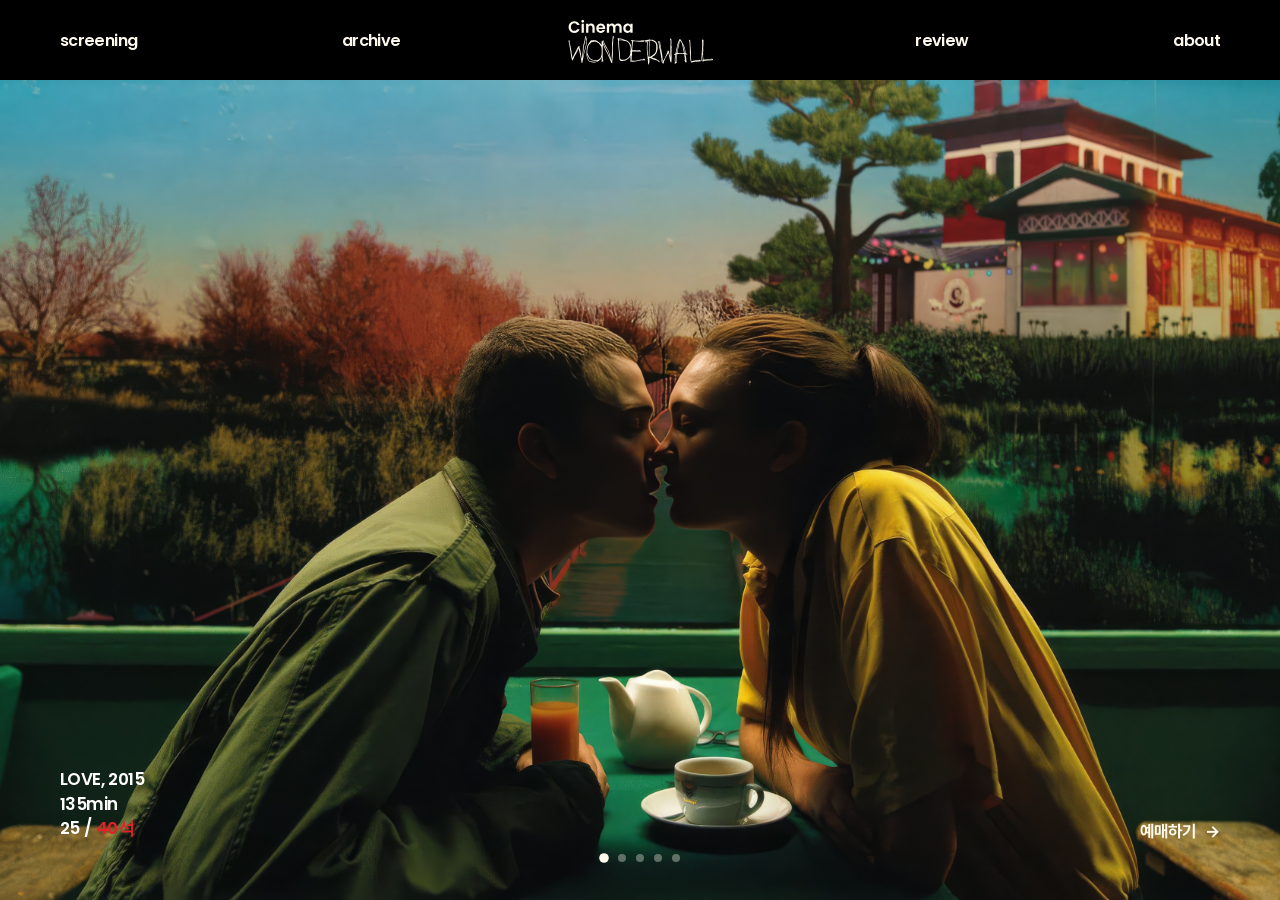
<file: index.html>
<!doctype html>
<html lang="ko">
<head>
  <meta charset="utf-8">
  <meta name="viewport" content="width=device-width, initial-scale=1">
  <title>Cinema Wonderwall</title>
  <style>
    @font-face { font-family: 'Poppins'; src: url('font/poppins/Poppins-Thin.ttf') format('truetype'); font-weight: 100; font-style: normal; font-display: swap; }
    @font-face { font-family: 'Poppins'; src: url('font/poppins/Poppins-ExtraLight.ttf') format('truetype'); font-weight: 200; font-style: normal; font-display: swap; }
    @font-face { font-family: 'Poppins'; src: url('font/poppins/Poppins-Light.ttf') format('truetype'); font-weight: 300; font-style: normal; font-display: swap; }
    @font-face { font-family: 'Poppins'; src: url('font/poppins/Poppins-Regular.ttf') format('truetype'); font-weight: 400; font-style: normal; font-display: swap; }
    @font-face { font-family: 'Poppins'; src: url('font/poppins/Poppins-Medium.ttf') format('truetype'); font-weight: 500; font-style: normal; font-display: swap; }
    @font-face { font-family: 'Poppins'; src: url('font/poppins/Poppins-SemiBold.ttf') format('truetype'); font-weight: 600; font-style: normal; font-display: swap; }
    @font-face { font-family: 'Poppins'; src: url('font/poppins/Poppins-Bold.ttf') format('truetype'); font-weight: 700; font-style: normal; font-display: swap; }
    @font-face { font-family: 'Poppins'; src: url('font/poppins/Poppins-ExtraBold.ttf') format('truetype'); font-weight: 800; font-style: normal; font-display: swap; }
    @font-face { font-family: 'Poppins'; src: url('font/poppins/Poppins-Black.ttf') format('truetype'); font-weight: 900; font-style: normal; font-display: swap; }
    @font-face {
    font-family: 'Times';
    src: url('font/times.ttf') format('truetype');
    font-weight: 400;
    font-style: normal;
    font-display: swap;
}

    @font-face { font-family: 'Pretendard'; src: url('font/Pretendard-1.3.9/public/static/Pretendard-Thin.otf') format('opentype'); font-weight: 100; font-style: normal; font-display: swap; }
    @font-face { font-family: 'Pretendard'; src: url('font/Pretendard-1.3.9/public/static/Pretendard-ExtraLight.otf') format('opentype'); font-weight: 200; font-style: normal; font-display: swap; }
    @font-face { font-family: 'Pretendard'; src: url('font/Pretendard-1.3.9/public/static/Pretendard-Light.otf') format('opentype'); font-weight: 300; font-style: normal; font-display: swap; }
    @font-face { font-family: 'Pretendard'; src: url('font/Pretendard-1.3.9/public/static/Pretendard-Regular.otf') format('opentype'); font-weight: 400; font-style: normal; font-display: swap; }
    @font-face { font-family: 'Pretendard'; src: url('font/Pretendard-1.3.9/public/static/Pretendard-Medium.otf') format('opentype'); font-weight: 500; font-style: normal; font-display: swap; }
    @font-face { font-family: 'Pretendard'; src: url('font/Pretendard-1.3.9/public/static/Pretendard-SemiBold.otf') format('opentype'); font-weight: 600; font-style: normal; font-display: swap; }
    @font-face { font-family: 'Pretendard'; src: url('font/Pretendard-1.3.9/public/static/Pretendard-Bold.otf') format('opentype'); font-weight: 700; font-style: normal; font-display: swap; }
    @font-face { font-family: 'Pretendard'; src: url('font/Pretendard-1.3.9/public/static/Pretendard-ExtraBold.otf') format('opentype'); font-weight: 800; font-style: normal; font-display: swap; }
    @font-face { font-family: 'Pretendard'; src: url('font/Pretendard-1.3.9/public/static/Pretendard-Black.otf') format('opentype'); font-weight: 900; font-style: normal; font-display: swap; }

    :root { --bg: #111111; --header: #FFFAEE; --text: #FFFFFF; --accent: #E3212A; --header-height: 80px; }
    * { box-sizing: border-box; }
    html { scroll-behavior: smooth; }
    html, body { margin: 0; min-height: 100%; background: var(--bg); }
    body { color: var(--text); font-family: 'Pretendard', sans-serif; }
    button { color: inherit; font: inherit; }

    .site-header { position: fixed; z-index: 10; top: 0; left: 0; display: grid; grid-template-columns: 1fr auto 1fr; align-items: center; width: 100%; height: var(--header-height); padding: 0 60px; background: #000; }
    .site-nav { display: flex; gap: clamp(48px, 16vw, 330px); }
    .site-nav--right { justify-content: flex-end; }
    .site-nav button, .site-nav a, .booking-link { padding: 0; border: 0; background: none; color: var(--header); cursor: pointer; text-decoration: none; transition: opacity .25s ease; }
    .site-nav button, .site-nav a { font-family: 'Poppins', sans-serif; font-size: clamp(16px, 1.1vw, 23px); font-weight: 600; letter-spacing: -.04em; text-transform: lowercase; }
    .site-nav button:hover, .site-nav a:hover, .booking-link:hover { opacity: .6; }
    .brand { display: flex; align-items: center; justify-content: center; height: 52px; }
    .brand img { display: block; width: clamp(145px, 9.2vw, 188px); max-height: 52px; }
    .site-header.is-screening-intro .site-nav button:not(.nav-screening), .site-header.is-screening-intro .site-nav a { opacity: .5; }
    .site-header.is-screening-intro .site-nav .nav-screening { opacity: 1; }

    #home { position: relative; height: calc(100vh - var(--header-height)); min-height: 620px; margin-top: var(--header-height); overflow: hidden; }
    .carousel { height: 100%; overflow: hidden; cursor: pointer; touch-action: pan-y; }
    .carousel::-webkit-scrollbar { display: none; }
    .carousel.is-dragging { cursor: grabbing; scroll-snap-type: none; }
    .carousel-track { display: flex; height: 100%; will-change: transform; transform: translate3d(0, 0, 0); }
    .movie-slide { position: relative; flex: 0 0 100%; width: 100%; height: 100%; }
    .movie-slide img { width: 100%; height: 100%; object-fit: cover; display: block; user-select: none; pointer-events: none; opacity: 1; transition: opacity 950ms cubic-bezier(.22, .61, .36, 1); }
    .movie-slide.is-fade-start img { opacity: .94; transition: none; }
    .movie-slide.is-fade-out img { opacity: .94; }
    .movie-slide.is-fade-in img { opacity: 1; }
    .carousel-pagination { position: absolute; z-index: 3; bottom: 38px; left: 50%; display: flex; gap: 10px; transform: translateX(-50%); }
    .carousel-dot { width: 8px; height: 8px; padding: 0; border: 0; border-radius: 50%; background: var(--header); cursor: pointer; opacity: .35; transition: opacity .25s ease, transform .25s ease; }
    .carousel-dot:hover, .carousel-dot.is-active { opacity: 1; }
    .carousel-dot.is-active { transform: scale(1.2); }
    .movie-information { position: fixed; z-index: 2; left: 60px; bottom: 60px; font: 600 clamp(17px, 1.3vw, 27px)/1.42 'Poppins', sans-serif; letter-spacing: -.035em; }
    .movie-information p { margin: 0; }
    .movie-information .movie-title { margin-bottom: 1px; }
    .movie-information .seats { color: var(--accent); }
    .booking-link { position: fixed; z-index: 2; right: 60px; bottom: 60px; display: inline-flex; gap: 9px; align-items: center; font: 700 clamp(16px, 1.3vw, 26px)/1 'Pretendard', sans-serif; }
    .booking-link .arrow { transition: transform .25s ease; }
    .booking-link:hover .arrow { transform: translateX(5px); }

    #screening-intro { margin-top: var(--header-height); background: var(--bg); }
    .screening-section { position: relative; min-height: 100vh; overflow: hidden; }
    .screening-background { position: absolute; inset: 0; width: 100%; height: 100%; object-fit: cover; }
    .screening-tagline { position: absolute; z-index: 1; top: 40%; left: 50%; display: block; width: min(44vw, 560px); height: auto; transform: translate(-50%, -50%); }
    .screening-intro-cta { position: absolute; z-index: 2; right: auto; bottom: 120px; left: 50%; transform: translateX(-50%); }
    .screening-scroll-indicator { position: absolute; z-index: 2; bottom: calc(40px + var(--header-height)); left: 50%; padding: 8px; border: 0; background: transparent; color: var(--header); cursor: pointer; font: 600 28px/1 'Poppins', sans-serif; transform: translateX(-50%); animation: intro-scroll-float 2.4s cubic-bezier(.45, 0, .55, 1) infinite; }
    .screening-scroll-indicator:hover { opacity: .6; }
    @keyframes intro-scroll-float { 0%, 100% { transform: translate(-50%, 0); } 50% { transform: translate(-50%, -8px); } }
    .screening-description { position: absolute; z-index: 1; top: 50%; left: 50%; width: 1440px; max-width: 86vw; transform: translate(-50%, -50%); color: var(--text); text-align: center; }
    .screening-description h2 { margin: 0 0 86px; font: 500 30px/1.2 'Pretendard', sans-serif; }
    .screening-description p { margin: 0; font: 300 18px/1.65 'Pretendard', sans-serif; }
    .screening-description .intro-english { font-family: 'Poppins', sans-serif; font-weight: 400; }
    .quote {
    font-family: 'Times', serif;
}
    /* Screening typography override: replace white text with Cinema Wonderwall cream */
    /* Only affects typography (color property); does not change backgrounds, borders, or images */
    #screening-intro, #screening-intro * , #app.quiz-screen, #app.quiz-screen * , #app.qr-result-screen, #app.qr-result-screen * {
      color: #FFFAEE !important;
    }
    .screening-back { position: fixed; z-index: 20; top: calc(var(--header-height) + 28px); left: 32px; padding: 0; border: 0; background: transparent; color: var(--text); cursor: pointer; font: 400 30px/1 'Poppins', sans-serif; transition: opacity .25s ease; }
    .site-header.is-hidden ~ main + .screening-back { top: 28px; }
    .screening-back:hover { opacity: .6; }

    #app.quiz-screen { display: block; width: 100%; min-height: 100vh; margin: 0; padding-top: 360px; background: url('images/screening/backgrounds/screening_bg.png') center / cover no-repeat; color: var(--text); text-align: center; }
    .question-content { animation: question-fade .5s cubic-bezier(.22, .61, .36, 1) both; }
    .question-content h2 { margin: 0 0 106px; font: 600 35px/1.2 'Pretendard', sans-serif; letter-spacing: -.06em; }
    .question-options { display: flex; justify-content: center; align-items: center; gap: 40px; }
    .question-options--3 { gap: 40px; }
    .option-button { display: flex !important; align-items: center; justify-content: center; width: 400px; min-height: 95px; margin: 0 !important; padding: 16px 24px !important; border: 1px solid rgba(255, 255, 255, 0.25) !important; border-radius: 999px; background: linear-gradient(115deg, rgba(87, 0, 4, .08), rgba(178, 6, 18, .04) 52%, rgba(48, 0, 2, .08)) !important; box-shadow: inset 0 1px 1px rgba(255, 255, 255, 0.06), 0 8px 20px rgba(0, 0, 0, 0.12); color: var(--text); cursor: pointer; font: 300 22px/1.35 'Pretendard', sans-serif !important; letter-spacing: -.055em; backdrop-filter: blur(10px); -webkit-backdrop-filter: blur(16px); transition: background .25s ease, border-color .25s ease, transform .25s ease; }
    .option-button:hover { background: linear-gradient(115deg, rgba(87, 0, 4, 0.08), rgba(178, 6, 18, 0.04) 52%, rgba(48, 0, 2, 0.08)) !important; border-color: rgba(255, 255, 255, 0.03) !important; transform: translateY(-3px); }
    @keyframes question-fade { from { opacity: 0; transform: translateY(16px); } to { opacity: 1; transform: translateY(0); } }

    #app { min-height: 100vh; display: flex; align-items: center; justify-content: center; width: min(90%, 600px); margin: auto; text-align: center; }
    #app h1, #app h2 { color: var(--text); }
    #app button { display: block; margin: 12px auto; padding: 10px 16px; border: 1px solid var(--text); background: transparent; cursor: pointer; }
    #poster { width: 180px; margin: 20px auto; }
    #poster img { display: block; width: 100%; height: auto; }
    #app.qr-result-screen { position: relative; display: block; width: 100%; max-width: none; min-height: 100vh; margin: 0; overflow: hidden; background: url('images/screening/backgrounds/screening_bg.png') center / cover no-repeat; text-align: left; }
    .qr-result-layout { display: grid; grid-template-columns: minmax(0, 1fr) minmax(320px, 586px); gap: clamp(60px, 9vw, 175px); align-items: center; width: min(calc(100% - 80px), 1532px); min-height: 100vh; margin: 0 auto; }
    .qr-result-copy { align-self: center; padding-bottom: 2vh; }
    .qr-result-copy h2 { margin: 0 0 18px; color: var(--header); font: 700 clamp(76px, 7.3vw, 140px)/.98 'Poppins', sans-serif; letter-spacing: -.045em; white-space: nowrap; }
    .qr-result-copy p { margin: 0; color: var(--text); font: 500 clamp(20px, 1.67vw, 32px)/1.55 'Pretendard', sans-serif; letter-spacing: -.035em; white-space: nowrap; }
    .qr-phone { position: relative; align-self: end; width: min(30.625vw, 588px); aspect-ratio: 588 / 895; }
    .qr-phone-frame { position: relative; z-index: 2; display: block; width: 100%; height: auto; }
    .qr-code-image { position: absolute; z-index: 1; top: 28.3%; left: 50%; display: block; width: 47%; height: auto; transform: translateX(-50%); }
    #app .qr-result-restart { position: absolute; z-index: 3; bottom: 28px; left: 50%; margin: 0; padding: 8px 12px; border-color: rgba(255, 255, 255, .45); color: #FFFAEE !important; font: 400 14px/1 'Pretendard', sans-serif; transform: translateX(-50%); }
    .is-hidden { display: none !important; }

    @media (max-width: 700px) {
      :root { --header-height: 64px; }
      .site-header { padding: 0 20px; grid-template-columns: 1fr auto 1fr; }
      .site-nav { gap: 14px; }
      .site-nav button, .site-nav a { font-size: 11px; }
      .brand img { width: 104px; }
      #home { min-height: 520px; }
      .movie-information { left: 24px; bottom: 32px; }
      .movie-information { font-size: 17px; }
      .booking-link { right: 24px; bottom: 32px; font-size: 14px; }
      .screening-section { min-height: 100vh; }
      .screening-tagline { width: min(76vw, 430px); }
      .screening-intro-cta { right: auto; bottom: 32px; }
      .screening-scroll-indicator { bottom: calc(20px + var(--header-height)); font-size: 24px; }
      .screening-back { top: calc(var(--header-height) + 16px); left: 20px; font-size: 26px; }
      .carousel-pagination { bottom: 22px; gap: 8px; }
      .carousel-dot { width: 7px; height: 7px; }
      #app.quiz-screen { padding-top: 28vh; }
      .question-content h2 { margin-bottom: 52px; font-size: 34px; }
      .question-options, .question-options--3 { flex-wrap: wrap; gap: 16px; padding: 0 20px; }
      .option-button { width: min(100%, 420px); min-height: 78px; font-size: 20px !important; }
      #app.qr-result-screen { overflow: auto; }
      .qr-result-layout { grid-template-columns: 1fr; gap: 44px; width: calc(100% - 40px); min-height: 100vh; padding: 100px 0 0; text-align: center; }
      .qr-result-copy { padding: 0; }
      .qr-result-copy h2 { margin-bottom: 16px; font-size: clamp(56px, 19vw, 82px); white-space: normal; }
      .qr-result-copy p { font-size: clamp(16px, 4.6vw, 20px); white-space: normal; }
      .qr-phone { align-self: end; justify-self: center; width: min(76vw, 420px); }
      #app .qr-result-restart { position: fixed; bottom: 18px; }
    }
  </style>
</head>
<body>
  <header class="site-header" id="site-header">
    <nav class="site-nav" aria-label="주 메뉴">
      <button type="button" class="nav-screening" data-screening>SCREENING</button>
      <button type="button">ARCHIVE</button>
    </nav>
    <a class="brand" href="#home" aria-label="Cinema Wonderwall 홈"><img src="logo/wonderwall.svg" alt="Cinema Wonderwall"></a>
    <nav class="site-nav site-nav--right" aria-label="보조 메뉴">
      <button type="button">REVIEW</button>
      <a href="about.html">ABOUT</a>
    </nav>
  </header>

  <main>
    <section id="home" aria-label="상영작">
      <div class="carousel" id="movie-carousel" aria-label="상영작 캐러셀">
        <div class="carousel-track" id="carousel-track"></div>
      </div>
      <div class="carousel-pagination" id="carousel-pagination" aria-label="상영작 선택"></div>
      <div class="movie-information" aria-live="polite">
        <p class="movie-title"><span id="movie-name"></span>, <span id="movie-year"></span></p>
        <p id="movie-runtime"></p>
        <p><span id="movie-seats"></span> / <span class="seats">40석</span></p>
      </div>
      <button type="button" class="booking-link" data-screening>예매하기 <span class="arrow" aria-hidden="true">→</span></button>
    </section>
    <section id="screening-intro" class="is-hidden" aria-label="Screening 소개">
      <section class="screening-section" aria-label="Screening 시작">
        <img class="screening-background" src="images/screening/blind_screening_2.png" alt="영화관 스크린">
        <img class="screening-tagline" src="typography/watch_first_think_later_typography.svg" alt="Watch First Think Later">
        <button type="button" class="screening-scroll-indicator" data-scroll-next aria-label="다음 소개로 이동">↓</button>
      </section>
      <section class="screening-section" aria-label="Screening 소개">
        <img class="screening-background" src="images/screening/blind_screening_1.png" alt="영화관 내부">
        <div class="screening-description">
<h2><span class="quote">“</span>&nbsp;제목 없이 시작되는 한 편의 영화&nbsp;<span class="quote">”</span></h2>          <p>우리는 영화를 보기 전에 이미 많은 것을 알고 있습니다.<br>제목, 포스터, 줄거리. 때로는 그 정보만으로 영화를 선택하기도 합니다.<br><span class="intro-english">Watch First, Think Later</span> 는 그런 익숙한 방식에서 잠시 벗어나 보는 블라인드 상영입니다.<br>몇 가지 질문에 답하면 지금의 당신에게 가장 잘 어울리는 영화가 추천됩니다.<br>영화의 제목은 상영이 끝난 뒤에 공개됩니다. 그전까지는 어떤 영화인지 알 수 없습니다.<br><br>영화를 먼저 판단하기보다, 먼저 경험해 보세요.<br>질문을 시작하고, 지금의 당신에게 가장 잘 어울리는 영화를 만나보세요.</p>
        </div>
        <button type="button" class="booking-link screening-intro-cta" data-start-quiz>시작하기</button>
      </section>
    </section>
    <section id="app" class="is-hidden"></section>
  </main>
  <button type="button" class="screening-back is-hidden" data-app-back aria-label="이전 화면으로 돌아가기">←</button>

  <script>
    const homeMovies = [
      { title: 'LOVE', year: '2015', runtime: '135min', seats: '25', image: 'images/love.jpg' },
      { title: 'Past Lives', year: '2023', runtime: '105min', seats: '17', image: 'images/past lives.jpg' },
      { title: 'Paris, Texas', year: '2015', runtime: '147min', seats: '30', image: 'images/paris, texas.jpg' },
      { title: "I'm a Cyborg, but That's OK", year: '2006', runtime: '105min', seats: '37', image: "images/i'm a cyborg.jpg" },
      { title: 'Mommy', year: '2014', runtime: '134min', seats: '38', image: 'images/mommy.jpg' }
    ];

    const home = document.querySelector('#home');
    const screeningIntro = document.querySelector('#screening-intro');
    const siteHeader = document.querySelector('#site-header');
    const carousel = document.querySelector('#movie-carousel');
    const carouselTrack = document.querySelector('#carousel-track');
    const carouselPagination = document.querySelector('#carousel-pagination');
    const movieName = document.querySelector('#movie-name');
    const movieYear = document.querySelector('#movie-year');
    const movieRuntime = document.querySelector('#movie-runtime');
    const movieSeats = document.querySelector('#movie-seats');

    const paginationDots = [];

    function updateMovieInformation(index) {
      const movie = homeMovies[index];
      movieName.textContent = movie.title;
      movieYear.textContent = movie.year;
      movieRuntime.textContent = movie.runtime;
      movieSeats.textContent = movie.seats;
      paginationDots.forEach((dot, dotIndex) => {
        const isActive = dotIndex === index;
        dot.classList.toggle('is-active', isActive);
        dot.setAttribute('aria-current', String(isActive));
      });
    }

    const carouselMovies = [homeMovies[homeMovies.length - 1], ...homeMovies, homeMovies[0]];
    const carouselSlides = [];
    carouselMovies.forEach((movie) => {
      const slide = document.createElement('article');
      slide.className = 'movie-slide';
      slide.innerHTML = `<img src="${movie.image}" alt="${movie.title} 영화 스틸">`;
      carouselTrack.appendChild(slide);
      carouselSlides.push(slide);
    });
    homeMovies.forEach((movie, index) => {
      const dot = document.createElement('button');
      dot.type = 'button';
      dot.className = 'carousel-dot';
      dot.setAttribute('aria-label', `${movie.title} 슬라이드로 이동`);
      dot.addEventListener('click', () => goToMovie(index));
      carouselPagination.appendChild(dot);
      paginationDots.push(dot);
    });
    updateMovieInformation(0);

    let autoplayTimer;
    let isHovering = false;
    let isInteracting = false;
    let isAnimating = false;
    let activeSlide = 1;
    let dragStartX = 0;
    let dragStartOffset = 0;
    let didDrag = false;

    function currentSlideIndex() {
      return activeSlide;
    }

    function logicalMovieIndex() {
      return (activeSlide - 1 + homeMovies.length) % homeMovies.length;
    }

    function setTrackPosition(animate = false) {
      carouselTrack.style.transition = animate
        ? 'transform 1000ms cubic-bezier(.22, .61, .36, 1)'
        : 'none';
      carouselTrack.style.transform = `translate3d(${-activeSlide * carousel.clientWidth}px, 0, 0)`;
    }

    function normaliseLoopPosition() {
      if (activeSlide === 0) activeSlide = homeMovies.length;
      if (activeSlide === homeMovies.length + 1) activeSlide = 1;
      setTrackPosition(false);
    }

    function animateTo(targetSlide) {
      if (isAnimating) return;
      const outgoingSlide = carouselSlides[activeSlide];
      const incomingSlide = carouselSlides[targetSlide];
      const shouldFade = targetSlide !== activeSlide;
      if (shouldFade) {
        incomingSlide.classList.add('is-fade-start');
        void incomingSlide.offsetWidth;
        outgoingSlide.classList.add('is-fade-out');
      }
      activeSlide = targetSlide;
      isAnimating = true;
      carousel.classList.add('is-animating');
      updateMovieInformation(logicalMovieIndex());
      requestAnimationFrame(() => {
        if (shouldFade) {
          incomingSlide.classList.remove('is-fade-start');
          incomingSlide.classList.add('is-fade-in');
        }
        setTrackPosition(true);
      });
    }

    function goToNextMovie(force = false) {
      if ((!force && isHovering) || isInteracting || isAnimating || home.classList.contains('is-hidden')) return;
      animateTo(activeSlide + 1);
    }

    function goToPreviousMovie() {
      animateTo(activeSlide - 1);
      startAutoplay();
    }

    function goToMovie(index) {
      animateTo(index + 1);
      startAutoplay();
    }

    function stopAutoplay() {
      clearInterval(autoplayTimer);
      autoplayTimer = undefined;
    }

    function startAutoplay() {
      stopAutoplay();
      if (!isHovering && !isInteracting && !home.classList.contains('is-hidden')) {
        autoplayTimer = setInterval(goToNextMovie, 8000);
      }
    }

    carousel.addEventListener('wheel', (event) => {
      const delta = Math.abs(event.deltaX) > Math.abs(event.deltaY) ? event.deltaX : event.deltaY;
      if (!delta) return;
      event.preventDefault();
      stopAutoplay();
      if (delta > 0) goToNextMovie(true);
      else goToPreviousMovie();
      startAutoplay();
    }, { passive: false });

    carousel.addEventListener('pointerdown', (event) => {
      if (isAnimating) return;
      isInteracting = true;
      stopAutoplay();
      dragStartX = event.clientX;
      dragStartOffset = -activeSlide * carousel.clientWidth;
      didDrag = false;
      carousel.classList.add('is-dragging');
      carousel.setPointerCapture(event.pointerId);
    });
    carousel.addEventListener('pointermove', (event) => {
      if (!carousel.classList.contains('is-dragging')) return;
      if (Math.abs(event.clientX - dragStartX) > 8) didDrag = true;
      carouselTrack.style.transform = `translate3d(${dragStartOffset + event.clientX - dragStartX}px, 0, 0)`;
    });
    function stopDrag(event) {
      if (!isInteracting) return;
      carousel.classList.remove('is-dragging');
      isInteracting = false;
      const distance = event?.clientX - dragStartX || 0;
      if (event?.type === 'pointerup' && didDrag) {
        if (Math.abs(distance) > carousel.clientWidth * .12) animateTo(activeSlide + (distance > 0 ? -1 : 1));
        else animateTo(activeSlide);
      } else if (event?.type === 'pointerup') {
        if (event.clientX < carousel.getBoundingClientRect().left + carousel.clientWidth / 2) goToPreviousMovie();
        else goToNextMovie(true);
      } else {
        setTrackPosition(true);
      }
      if (!isHovering) startAutoplay();
    }
    carousel.addEventListener('pointerup', stopDrag);
    carousel.addEventListener('pointercancel', stopDrag);
    carousel.addEventListener('mouseenter', () => { isHovering = true; stopAutoplay(); });
    carousel.addEventListener('mouseleave', () => { isHovering = false; if (!isInteracting) startAutoplay(); });
    window.addEventListener('resize', () => {
      setTrackPosition(false);
    });
    carouselTrack.addEventListener('transitionend', (event) => {
      if (event.propertyName !== 'transform') return;
      isAnimating = false;
      carousel.classList.remove('is-animating');
      carouselSlides.forEach((slide) => slide.classList.remove('is-fade-start', 'is-fade-in', 'is-fade-out'));
      normaliseLoopPosition();
      if (!isHovering && !isInteracting) startAutoplay();
    });
    setTrackPosition(false);
    startAutoplay();

    const questions = {
      start: {
        question: '오늘 하루 어땠나요?',
        options: [
          { label: '조금 버거웠어요', next: 'needSupport' },
          { label: '조금 지루했어요', next: 'needChange' }
        ]
      },
      needSupport: {
        question: '오늘은 누군가에게 기대고 싶은가요?',
        options: [
          { label: '네, 따뜻한 위로를 받고 싶어요', next: 'comfortStory' },
          { label: '아니요, 오로지 혼자인 시간이 필요해요', next: 'aloneMovie' }
        ]
      },
      comfortStory: {
        question: '오늘은 어떤 이야기가 더 끌리나요?',
        options: [
          { label: '다시 힘내서 삶을 살아갈 용기', result: 'kidsReturn' },
          { label: '현실을 잠시 잊게 해주는 상상', result: 'brigsbyBear' },
          { label: '말보다 긴 여운이 남는 이야기', result: 'aGhostStory' }
        ]
      },
      aloneMovie: {
        question: '혼자 있는 시간에 어떤 영화가 좋을까요?',
        options: [
          { label: '감정을 천천히 들여다보는 영화', result: 'perks' },
          { label: '세상을 다르게 바라보는 영화', result: 'arrival' },
          { label: '삶을 깊게 생각해보는 영화', result: 'mrNobody' }
        ]
      },
      needChange: {
        question: '오늘은 어떤 변화가 필요할까요?',
        options: [
          { label: '상상도 못한 새로운 자극이 필요해요', next: 'newStimulus' },
          { label: '익숙한 것의 재발견이 필요해요', next: 'rediscovery' }
        ]
      },
      newStimulus: {
        question: '어떤 충격을 만나고 싶나요?',
        options: [
          { label: '한 번도 본 적 없는 세계관', result: 'mrNobody' },
          { label: '익숙한 현실을 뒤집는 이야기', result: 'beingJohnMalkovich' },
          { label: '끝나고도 계속 곱씹게 되는 여운', result: 'perfectSense' }
        ]
      },
      rediscovery: {
        question: '무엇을 다시 발견하고 싶나요?',
        options: [
          { label: '평범한 일상의 아름다움', result: '21Days' },
          { label: '사람과 관계의 새로운 모습', result: 'brigsbyBear' },
          { label: '내 안에 쌓여있던 감정', result: 'perks' }
        ]
      }
    };

    const movies = {
      kidsReturn: { title: '키즈 리턴', poster: 'public/posters/키즈리턴.jpeg', message: '다시 삶을 살아갈 용기가 필요할 때 추천하는 영화입니다.' },
      brigsbyBear: { title: '브릭스비 베어', poster: 'public/posters/브릭스비베어.jpg', message: '현실을 잠시 잊고 새로운 관계를 만나고 싶을 때 추천합니다.' },
      aGhostStory: { title: '고스트 스토리', poster: 'public/posters/고스트 스토리.webp', message: '말보다 긴 여운이 남는 이야기를 원할 때 추천합니다.' },
      perks: { title: '월플라워', poster: 'public/posters/월플라워.webp', message: '내 감정을 천천히 들여다보고 싶을 때 추천합니다.' },
      arrival: { title: '컨택트', poster: 'public/posters/컨택트.webp', message: '세상을 새로운 시선으로 바라보고 싶을 때 추천합니다.' },
      mrNobody: { title: '미스터 노바디', poster: 'public/posters/미스터 노바디.webp', message: '삶과 선택을 깊게 생각해보고 싶을 때 추천합니다.' },
      beingJohnMalkovich: { title: '존 말코비치 되기', poster: 'public/posters/존말코비치되기.webp', message: '익숙한 현실을 뒤집는 낯선 충격을 원할 때 추천합니다.' },
      perfectSense: { title: '퍼펙트 센스', poster: 'public/posters/퍼펙트 센스.jpg', message: '끝난 뒤에도 오래 곱씹을 여운을 원할 때 추천합니다.' },
      '21Days': { title: '세상의 끝까지 21일', poster: 'public/posters/세상의 끝까지 21일.jpg', message: '평범한 일상의 아름다움을 다시 발견하고 싶을 때 추천합니다.' }
    };

    const qrPhoneAsset = 'qrcode/qr_phone.png';
    const qrResultAssets = {
      kidsReturn: 'qrcode/kids_return_qr.svg',
      brigsbyBear: 'qrcode/brigby_bear_qr.svg',
      aGhostStory: 'qrcode/ghost_story_qr.svg',
      perks: 'qrcode/perks_qr.svg',
      arrival: 'qrcode/arrival_qr.svg',
      mrNobody: 'qrcode/mrnobody_qr.svg',
      beingJohnMalkovich: 'qrcode/being_john_malkovich_qr.svg',
      perfectSense: 'qrcode/perfect_sense_qr.svg',
      '21Days': 'qrcode/21days_qr.svg'
    };

    const app = document.querySelector('#app');
    const appBackButton = document.querySelector('[data-app-back]');
    let currentQuestion = 'start';
    let answers = [];
    let currentAnswerIndex = 0;
    let currentScreen = { type: 'home' };
    let introScrollToken = 0;
    const navigationStack = [];

    function copyState(state) {
      return {
        ...state,
        answers: state.answers ? [...state.answers] : undefined
      };
    }

    function updateBackButton() {
      appBackButton.classList.toggle('is-hidden', currentScreen.type === 'home');
    }

    function moveForward(nextState) {
      navigationStack.push(copyState(currentScreen));
      currentScreen = copyState(nextState);
      renderCurrentScreen();
    }

    function goBack() {
      if (!navigationStack.length) return;
      currentScreen = navigationStack.pop();
      renderCurrentScreen();
    }

    function showIntroSection(section, animate = false) {
      const scrollToken = ++introScrollToken;
      const targetSection = document.querySelector(`#screening-intro .screening-section:nth-of-type(${section})`);
      const targetY = section === 1
        ? 0
        : window.scrollY + targetSection.getBoundingClientRect().top - siteHeader.offsetHeight;

      if (!animate) {
        window.scrollTo(0, targetY);
        return;
      }

      const startY = window.scrollY;
      const distance = targetY - startY;
      const duration = 900;
      const startedAt = performance.now();

      function scrollStep(now) {
        if (scrollToken !== introScrollToken) return;
        const progress = Math.min((now - startedAt) / duration, 1);
        const eased = 1 - Math.pow(1 - progress, 4);
        window.scrollTo(0, startY + distance * eased);
        if (progress < 1) requestAnimationFrame(scrollStep);
      }

      requestAnimationFrame(scrollStep);
    }

    function renderHome() {
      window.scrollTo(0, 0);
      app.classList.add('is-hidden');
      app.classList.remove('quiz-screen');
      app.classList.remove('qr-result-screen');
      screeningIntro.classList.add('is-hidden');
      home.classList.remove('is-hidden');
      siteHeader.classList.remove('is-hidden');
      siteHeader.classList.remove('is-screening-intro');
      startAutoplay();
    }

    function renderScreeningIntro(section, animate = false) {
      stopAutoplay();
      home.classList.add('is-hidden');
      app.classList.add('is-hidden');
      screeningIntro.classList.remove('is-hidden');
      siteHeader.classList.remove('is-hidden');
      siteHeader.classList.add('is-screening-intro');
      requestAnimationFrame(() => showIntroSection(section, animate));
    }

    function renderQuestionState(state) {
      window.scrollTo(0, 0);
      currentQuestion = state.question;
      answers = [...state.answers];
      currentAnswerIndex = state.answerIndex;
      home.classList.add('is-hidden');
      screeningIntro.classList.add('is-hidden');
      siteHeader.classList.add('is-hidden');
      app.classList.remove('is-hidden');
      app.classList.remove('qr-result-screen');
      app.classList.add('quiz-screen');
      showQuestion();
    }

    function renderCurrentScreen() {
      updateBackButton();

      if (currentScreen.type === 'home') {
        renderHome();
      } else if (currentScreen.type === 'intro') {
        renderScreeningIntro(currentScreen.section, currentScreen.animate === true);
        currentScreen.animate = false;
      } else if (currentScreen.type === 'question') {
        renderQuestionState(currentScreen);
      } else if (currentScreen.type === 'result') {
        currentQuestion = currentScreen.question;
        answers = [...currentScreen.answers];
        currentAnswerIndex = currentScreen.answerIndex;
        showResult(currentScreen.resultId);
      }
    }

    function showStart() {
      navigationStack.length = 0;
      currentQuestion = 'start';
      answers = [];
      currentAnswerIndex = 0;
      currentScreen = { type: 'home' };
      renderCurrentScreen();
    }

    function showScreeningIntro() {
      moveForward({ type: 'intro', section: 1 });
    }

    function startQuiz() {
      currentQuestion = 'start';
      answers = [];
      currentAnswerIndex = 0;
      moveForward({
        type: 'question',
        question: currentQuestion,
        answers,
        answerIndex: currentAnswerIndex
      });
    }

    function showQuestion() {
      const current = questions[currentQuestion];
      app.innerHTML = `
        <div class="question-content">
          <h2>${current.question}</h2>
          <div id="options" class="question-options question-options--${current.options.length}"></div>
        </div>
      `;

      const options = document.querySelector('#options');
      current.options.forEach((option) => {
        const button = document.createElement('button');
        button.type = 'button';
        button.className = 'option-button';
        const optionEmojis = {
          '조금 버거웠어요': '😩',
          '조금 지루했어요': '😪',
          '네, 따뜻한 위로를 받고 싶어요': '🥲',
          '아니요, 오로지 혼자인 시간이 필요해요': '🤔',
          '다시 힘내서 삶을 살아갈 용기': '👊',
          '현실을 잠시 잊게 해주는 상상': '✨',
          '말보다 긴 여운이 남는 이야기': '🎬',
          '감정을 천천히 들여다보는 영화': '🪞',
          '세상을 다르게 바라보는 영화': '🌏',
          '삶을 깊게 생각해보는 영화': '💭',
          '상상도 못한 새로운 자극이 필요해요': '⚡',
          '익숙한 것의 재발견이 필요해요': '🔎',
          '한 번도 본 적 없는 세계관': '🪐',
          '익숙한 현실을 뒤집는 이야기': '🔄',
          '끝나고도 계속 곱씹게 되는 여운': '🌙',
          '평범한 일상의 아름다움': '🌿',
          '사람과 관계의 새로운 모습': '🤝',
          '내 안에 쌓여있던 감정': '🌊'
        };
        button.textContent = `${option.label} ${optionEmojis[option.label] || ''}`.trim();
        button.addEventListener('click', () => selectOption(option));
        options.appendChild(button);
      });
    }

    function selectOption(option) {
      answers = answers.slice(0, currentAnswerIndex);
      answers.push(option.label);
      currentScreen.answers = [...answers];

      if (option.result) {
        moveForward({
          type: 'result',
          resultId: option.result,
          question: currentQuestion,
          answers,
          answerIndex: currentAnswerIndex
        });
        return;
      }

      currentQuestion = option.next;
      currentAnswerIndex += 1;
      moveForward({
        type: 'question',
        question: currentQuestion,
        answers,
        answerIndex: currentAnswerIndex
      });
    }

    function showResult(resultId) {
      const result = movies[resultId];
      const qrAssets = qrResultAssets[resultId];
      app.classList.remove('quiz-screen');

      if (qrAssets) {
        app.classList.add('qr-result-screen');
        app.innerHTML = `
          <section class="qr-result-layout" aria-label="${result.title} QR 코드">
            <div class="qr-result-copy" style="margin-left:100px;">
              <h2 style="font-weight:600; color:#FFFAEE;">Scan Me!</h2>
              <p> <span style="font-weight:200; color:#FFFAEE;">오늘의 당신을 위한 영화가 준비되었습니다.<br>지금 QR 코드를 스캔해 만나보세요!</p>
            </div>
            <div class="qr-phone">
              <img class="qr-code-image" src="${qrAssets}" alt="${result.title} QR 코드">
              <img class="qr-phone-frame" src="${qrPhoneAsset}" alt="휴대폰 화면">
            </div>
          </section>
          <button type="button" id="restart-button" class="qr-result-restart">다시 시작하기</button>
        `;
        document.querySelector('#restart-button').addEventListener('click', showStart);
        return;
      }

      app.classList.remove('qr-result-screen');
      app.innerHTML = `
        <h2>${result.title}</h2>
        <div id="poster"><img src="${result.poster}" alt="${result.title} 포스터"></div>
        <p>${result.message}</p>
        <button type="button" id="restart-button">다시 시작하기</button>
      `;
      document.querySelector('#restart-button').addEventListener('click', showStart);
    }

    document.querySelectorAll('[data-screening]').forEach((button) => {
      button.addEventListener('click', showScreeningIntro);
    });
    document.querySelector('[data-start-quiz]').addEventListener('click', startQuiz);
    appBackButton.addEventListener('click', goBack);
    document.querySelector('[data-scroll-next]').addEventListener('click', () => {
      moveForward({ type: 'intro', section: 2, animate: true });
    });

    showStart();
  </script>
</body>
</html>
</file>
